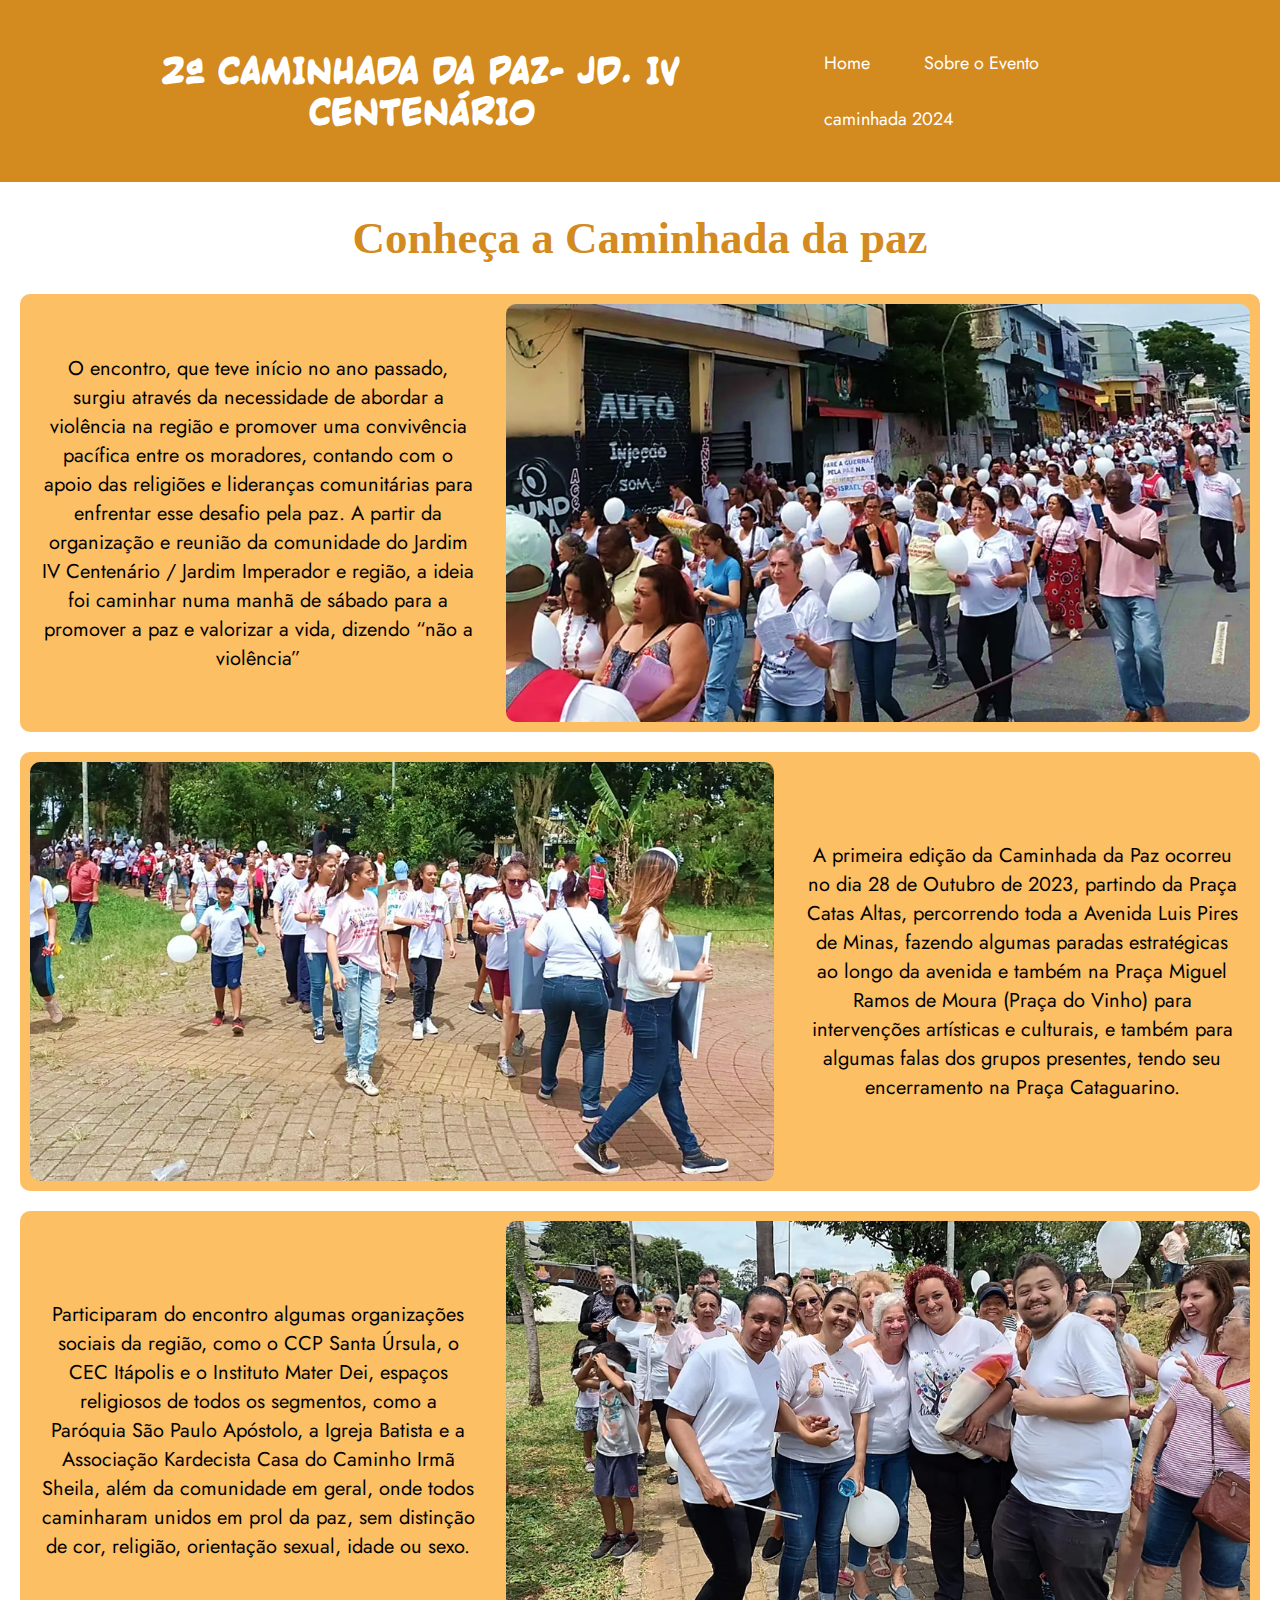
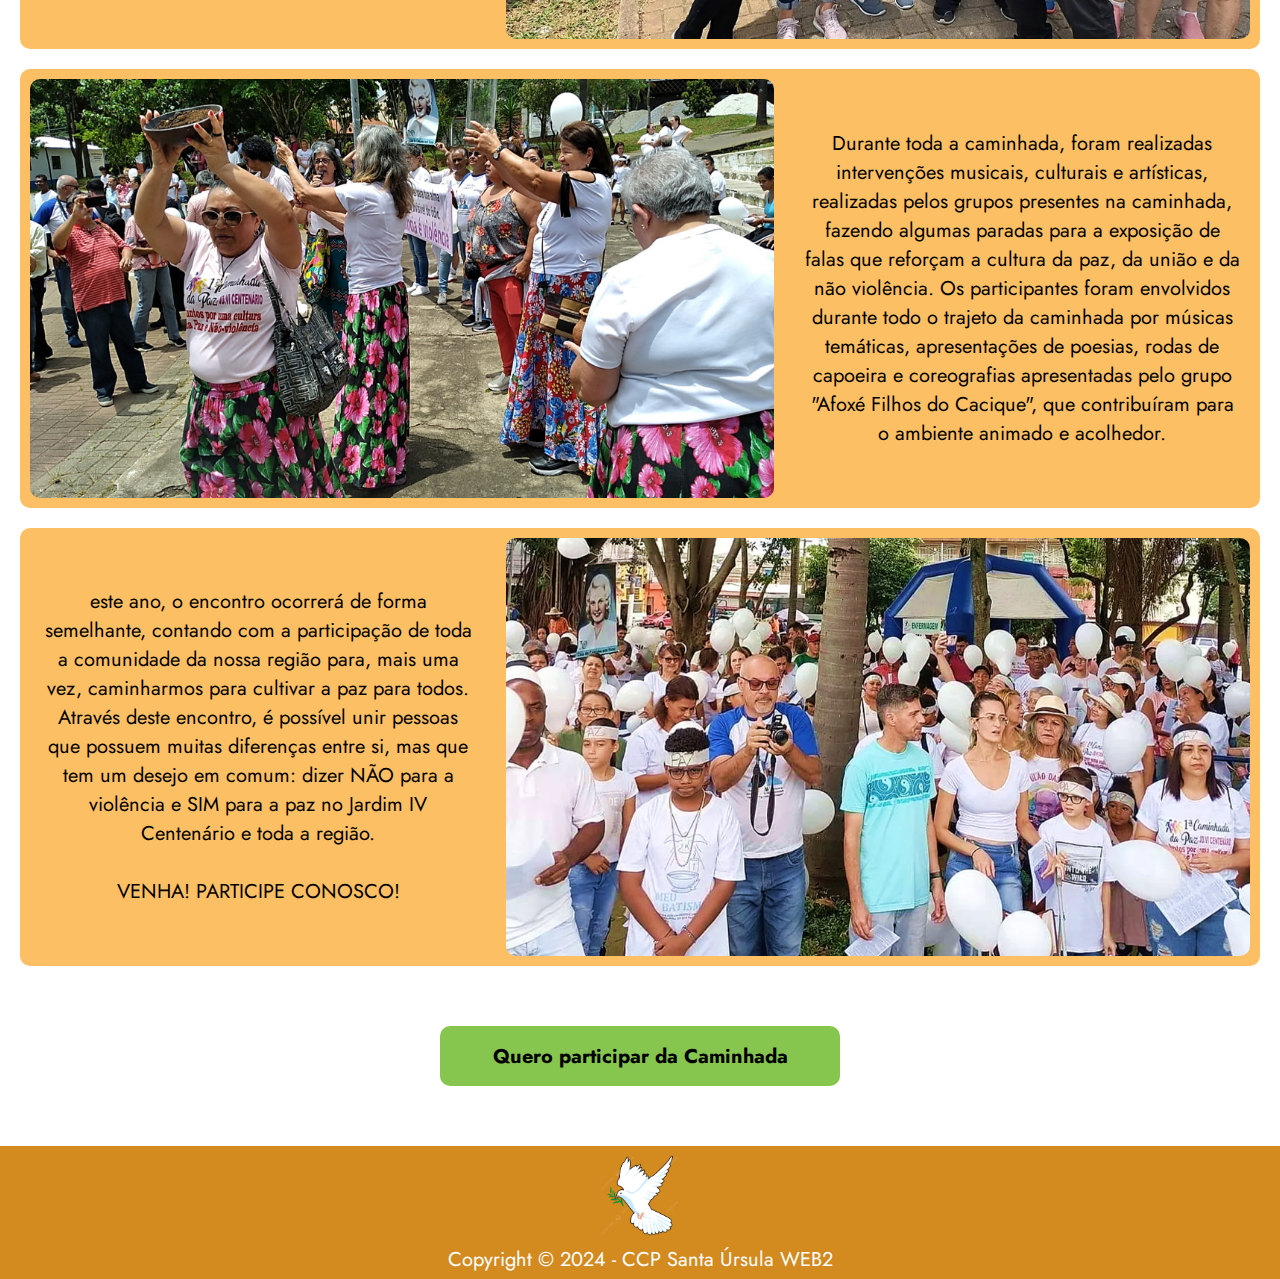
<file: paginas/sobre.html>
<!DOCTYPE html>
<html lang="pt-br">
<head>
    <meta charset="UTF-8">
    <meta name="viewport" content="width=device-width, initial-scale=1.0">
    <link rel="stylesheet" type="text/css" href="../CSS/styles.css">
    <title> Sobre o Evento </title>
</head>
<body>
    <header>
        <h1 class="titulo_inicial">2ª CAMINHADA DA PAZ- JD. IV CENTENÁRIO </h1>
        <nav>
            <ul>
                <li><a href="../index.html"> Home </a></li>
                <li><a href="#"> Sobre o Evento </a> </li>
                <li><a href="paginas/caminhada24.html"> caminhada 2024 </a></li>
            </ul>
        </nav>
       </header>

       <h1>Conheça a Caminhada da paz </h1>
       <section>
        <div class="conteudo">
      <p>O encontro, que teve início no ano passado, surgiu através da necessidade de abordar a violência na 
        região e promover uma convivência pacífica entre os moradores, contando com o apoio das religiões e 
        lideranças comunitárias para enfrentar esse desafio pela paz. A partir da organização e reunião da 
        comunidade do Jardim IV Centenário / Jardim Imperador e região, a ideia foi caminhar numa manhã de
         sábado para a promover a paz e valorizar a vida, dizendo “não a violência” </p>
         <img src="../img/imagem001.JPG" alt=" caminhada 2023">
        </div>

        <div class="conteudo">
            <img src="../img/imagem002.JPG" alt="caminhada 2023">
         <p>A primeira edição da Caminhada da Paz ocorreu no dia 28 de Outubro de 2023, partindo da Praça 
            Catas Altas, percorrendo toda a Avenida Luis Pires de Minas, fazendo algumas paradas estratégicas
             ao longo da avenida e também na Praça Miguel Ramos de Moura (Praça do Vinho) para intervenções 
             artísticas e culturais, e também para algumas falas dos grupos presentes, tendo seu encerramento
              na Praça Cataguarino.
        </p>
        </div>

        <div class="conteudo">
        <p> Participaram do encontro algumas organizações sociais da região, como o CCP Santa Úrsula, o CEC 
            Itápolis e o Instituto Mater Dei, espaços religiosos de todos os segmentos, como a Paróquia São Paulo
             Apóstolo, a Igreja Batista e a Associação Kardecista Casa do Caminho Irmã Sheila, além da comunidade 
             em geral, onde todos caminharam unidos em prol da paz, sem distinção de cor, religião, orientação
              sexual, idade ou sexo.
        </p>
        <img src="../img/imagem003.JPG" alt="caminhada 2023">
        </div>

         <div class="conteudo">
            <img src="../img/imagem004.JPG" alt="caminhada 2023">
        <p>Durante toda a caminhada, foram realizadas intervenções musicais, culturais e artísticas, realizadas
             pelos grupos presentes na caminhada, fazendo algumas paradas para a exposição de falas que 
             reforçam a cultura da paz, da união e da não violência. Os participantes foram envolvidos durante
              todo o trajeto da caminhada por músicas temáticas, apresentações de poesias, rodas de capoeira e
               coreografias apresentadas pelo grupo "Afoxé Filhos do Cacique", que contribuíram para o ambiente animado e acolhedor.
        </p>
         </div>
        
        <div class="conteudo">
       <p>este ano, o encontro ocorrerá de forma semelhante, contando com a participação de toda a comunidade
         da nossa região para, mais uma vez, caminharmos para cultivar a paz para todos. Através deste encontro, é 
         possível unir pessoas que possuem muitas diferenças entre si, mas que tem um desejo em comum: dizer NÃO para 
         a violência e SIM para a paz no Jardim IV Centenário e toda a região.<br><br>
        VENHA! PARTICIPE CONOSCO!</p>
       <img src="../img/imagem005.JPG" alt="caminhada 2023">
       
        </div>
       </section>
       
       <div id="botao-pag2">
        <a href="caminhada24.html">
       <button>Quero participar da Caminhada</button></a>
        </div>
        
        <footer>
            <img src="../img/pomba_paz.png" width="7%">
            <p class="texto-footer">Copyright &copy; 2024 - CCP Santa Úrsula WEB2</p>
            </footer>
</body>
</html>
</file>
<file: CSS/styles.css>
@import url('https://fonts.googleapis.com/css2?family=Jost:wght@400&display=swap');

@font-face {
    font-family: 'CCRickVeitch';
    src: url(../fontes/CCRickVeitch.ttf);
}

* {
    margin: 0px;
    padding: 0px;
}

header{
    position: sticky ;
    top: 0px ;
    z-index: 99;
    background-color: #d38a1f; 
    display: flex;
    justify-content: space-between;
    align-items: center;
    padding: 35px;

}

h1{
    font-family:"Forte", cursive;
    font-size: 45px; 
    text-align: center;
    color: #d38a1f;
    margin: 30px 0 ;
}

.titulo_inicial{
    font-family: "CCRicKVeitch", sans-serif;
    color:#ffffff;
    font-size: 35px;
    padding-left: 10px;
    margin: 0px;
}
nav ul {
padding: 0px;
margin:0px ;
list-style: none;
}

nav ul li{
    display: inline;
}
nav ul li a{
    padding: 15px 25px;
    display:inline-block ;
    font-family: "jost", sans-serif;
    font-size: 18px;
    color: #ffffff;
    text-decoration: none;
}

nav ul li a:hover{
    background: color #fcbf64;
    font-style: bold;
    color: #86c64f;
    border-bottom: 2px solid #86c64f;

}

.card,#texto-pag3 {
    padding: 20px;
    margin: 65px;
    background-color:#cfcfcf;
    border-radius: 10px;
}

p {
    font-family: "Jost", sans-serif ;
    font-size: 20px;
    text-align:center ;

}

.grid_grupos{
   display: grid; 
   grid-template-columns: 1fr 1fr 1fr 1fr;
   gap:40px;
   padding-left:20px;
   padding-right: 20px;
   margin-bottom: 70px;
}

.grupo{
    display: grid;
    font-family: "Jost", sans-serif;
    font-size: 18px;
    text-align: center;
    background-color: #86c64f;
    padding: 10px;
    border-radius: 10px;
    margin-bottom: 20px;
}

.grupo img{
    height: 380px;
    border-radius:10px ;
    margin-bottom:10px ;
}

footer{
    margin-top: 20px;
    padding: 5px;
    background-color: #d38a1f;
    font-family:"Jost", sans-serif;
    font-size: 14px;
    text-align: center;
    color: #ffffff;
}

.conteudo {
    margin: 20px;
    border-radius: 10px;
    background-color: #fcbf64;
    display: flex;
    justify-content: center;
    align-items: center;
}

.conteudo img{
    width: 60%;
    margin: 10px;
    border-radius: 10px;
}

.conteudo p {
    margin: 20px;
}

button{
    background-color: #86c64f;
    font-family: "Jost",sans-serif;
    font-size: 20px;
    font-weight: bold;
    width:400px ;
    height: 60px;
    border: 2px solid #0000;
    border-radius: 10px;
    margin: 40px;
}

#banner img {
    width: 75px;
}

video{
    width: 55%;
    border-radius: 15px;
    margin-bottom: 70px;
}

#botao-pag2, #banner, #video-trajeto{
text-align: center;
}
</file>
